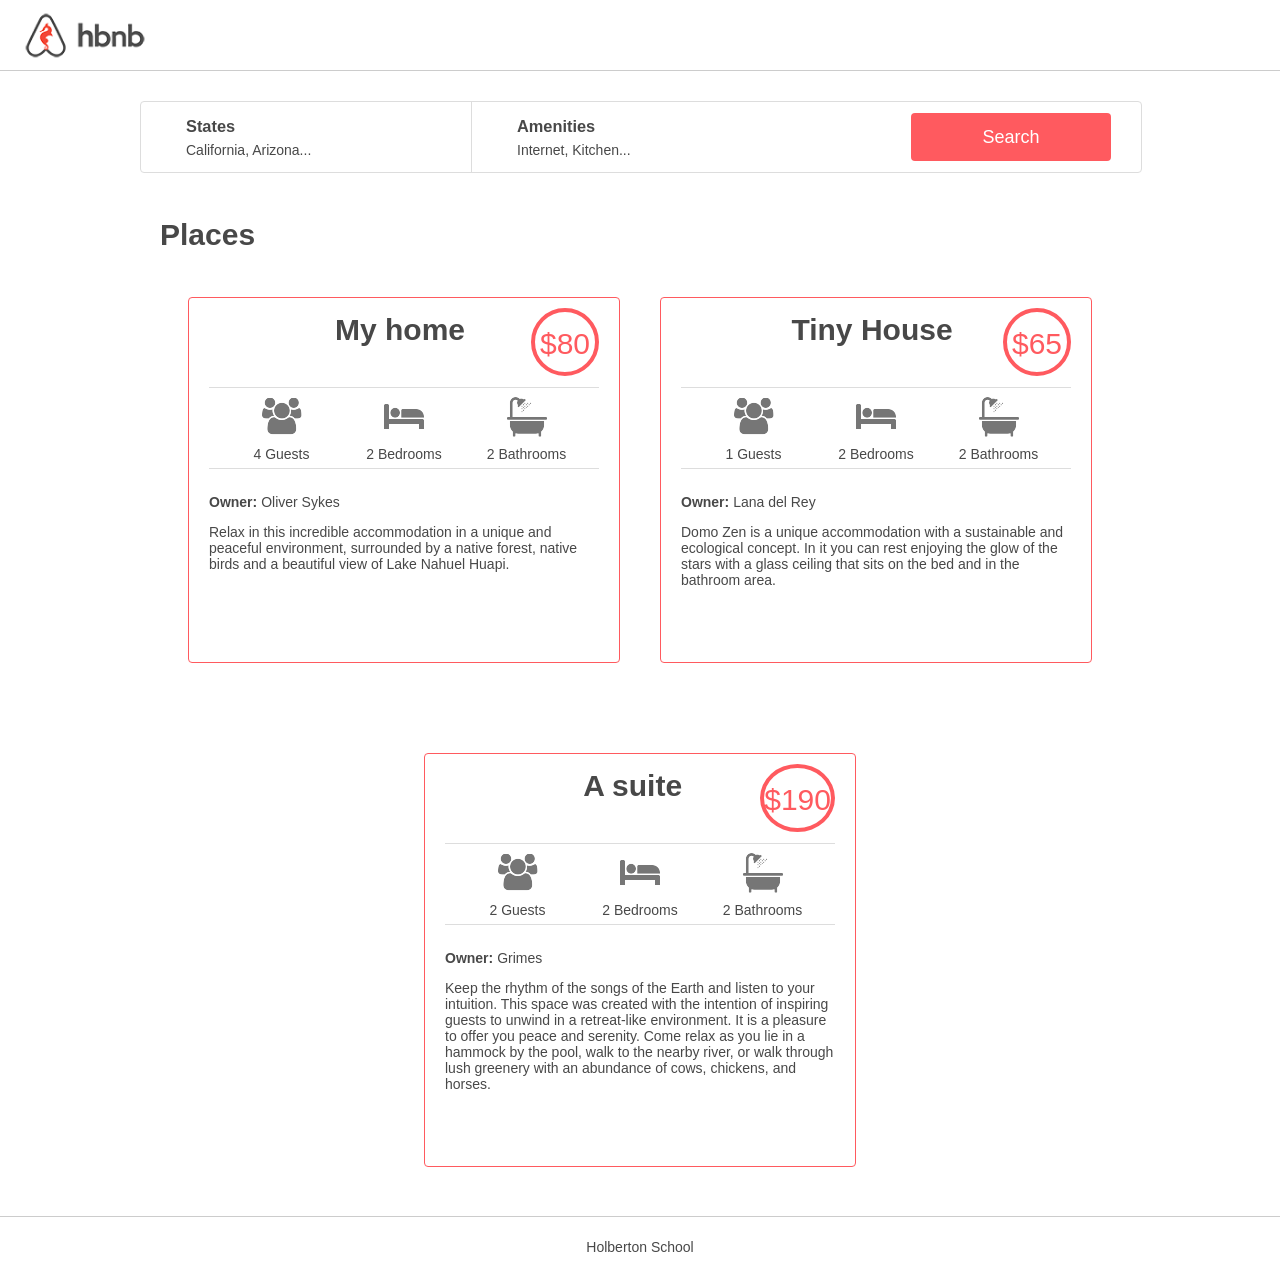
<file: web_static/index.html>
<!DOCTYPE html>
<html lang="en" dir="ltr">

<head>
    <link rel="stylesheet" type="text/css" href="./styles/4-common.css">
    <link rel="stylesheet" type="text/css" href="./styles/3-header.css">
    <link rel="stylesheet" type="text/css" href="./styles/3-footer.css">
    <link rel="stylesheet" type="text/css" href="./styles/6-filters.css">
    <link rel="stylesheet" type="text/css" href="./styles/8-places.css">
    <link rel="icon" type="image/x-icon" href="./images/icon.png">
    <title>AirBnB clone</title>
</head>

<body>
    <header>
    </header>

    <div class="container">
        <section class="filters">

            <div class="locations">
                <h3>States</h3>
                <h4>California, Arizona...</h4>
                <ul class="popover">
                    <h2>Arizona:</h2>
                    <li>Cave Creek</li>
                    <li>Safford</li>

                    <h2 class="new_title">California:</h2>
                    <li>San Francisco </li>
                    <li>Los Altos</li>
                </ul>
            </div>

            <div class="amenities">
                <h3>Amenities</h3>
                <h4>Internet, Kitchen...</h4>
                <ul class="popover">
                    <li>Internet</li>
                    <li>TV</li>
                    <li>Kitchen</li>
                    <li>Iron</li>
                </ul>
            </div>

            <button>Search</button>
        </section>

        <section class="places">
            <h1>Places</h1>

            <div class="all_places">
                <!--First place-->
                <article>
                    <div class="square_header">
                        <div class="empty_div"></div>
                        <h2>My home</h2>
                        <div class="price_by_night">
                            <span class="circle">
                                <p>$80</p>
                            </span>
                        </div>
                    </div>

                    <div class="information">
                        <div class="max_guest">
                            <div class="guest_logo"></div>
                            <p>4 Guests</p>
                        </div>

                        <div class="number_rooms">
                            <div class="rooms_logo"></div>
                            <p>2 Bedrooms</p>
                        </div>

                        <div class="number_bathrooms">
                            <div class="bathrooms_logo"></div>
                            <p>2 Bathrooms</p>
                        </div>
                    </div>

                    <div class="content">
                        <div class="user">
                            <p><strong>Owner: </strong>Oliver Sykes</p>
                        </div>
                        <div class="description">
                            <p>
                                Relax in this incredible accommodation in a unique and peaceful
                                environment, surrounded by a native forest, native birds and a beautiful view of Lake
                                Nahuel
                                Huapi.
                            </p>
                        </div>
                    </div>
                </article>

                <!--Second place-->
                <article>
                    <div class="square_header">
                        <div class="empty_div"></div>
                        <h2>Tiny House</h2>
                        <div class="price_by_night">
                            <span class="circle">
                                <p>$65</p>
                            </span>
                        </div>
                    </div>

                    <div class="information">
                        <div class="max_guest">
                            <div class="guest_logo"></div>
                            <p>1 Guests</p>
                        </div>
                        <div class="number_rooms">
                            <div class="rooms_logo"></div>
                            <p>2 Bedrooms</p>
                        </div>
                        <div class="number_bathrooms">
                            <div class="bathrooms_logo"></div>
                            <p>2 Bathrooms</p>
                        </div>
                    </div>

                    <div class="content">
                        <div class="user">
                            <p><strong>Owner: </strong>Lana del Rey</p>
                        </div>
                        <div class="description">
                            <p>
                                Domo Zen is a unique accommodation with a sustainable and ecological concept. In it you
                                can rest enjoying the glow of the stars with a glass ceiling that sits on the bed and in
                                the bathroom area.
                            </p>
                        </div>
                    </div>
                </article>

                <!--Third place-->
                <article>
                    <div class="square_header">
                        <div class="empty_div"></div>
                        <h2>A suite</h2>
                        <div class="price_by_night">
                            <span class="circle">
                                <p>$190</p>
                            </span>
                        </div>
                    </div>

                    <div class="information">
                        <div class="max_guest">
                            <div class="guest_logo"></div>
                            <p>2 Guests</p>
                        </div>

                        <div class="number_rooms">
                            <div class="rooms_logo"></div>
                            <p>2 Bedrooms</p>
                        </div>

                        <div class="number_bathrooms">
                            <div class="bathrooms_logo"></div>
                            <p>2 Bathrooms</p>
                        </div>
                    </div>

                    <div class="content">
                        <div class="user">
                            <p><strong>Owner: </strong>Grimes</p>
                        </div>
                        <div class="description">
                            <p>
                                Keep the rhythm of the songs of the Earth and listen to your intuition. This space was
                                created with the intention of inspiring guests to unwind in a retreat-like environment.
                                It is a pleasure to offer you peace and serenity. Come relax as you lie in a hammock by
                                the pool, walk to the nearby river, or walk through lush greenery with an abundance of
                                cows, chickens, and horses.
                            </p>
                        </div>
                    </div>
                </article>
            </div>
        </section>
    </div>

    <footer>
        <p class="HBTNfooter">Holberton School</p>
        </div>
    </footer>
</body>

</html>
</file>
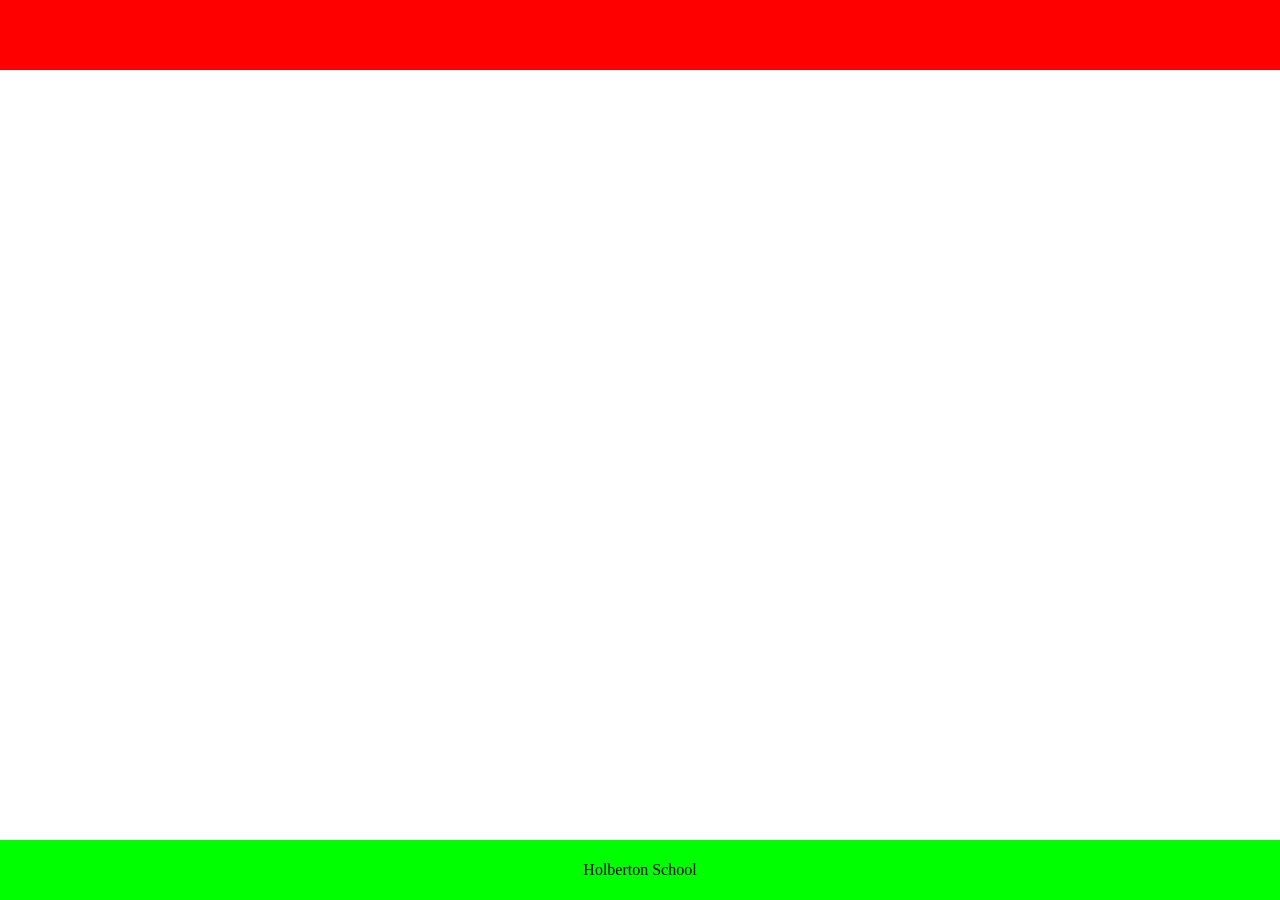
<file: web_static/0-index.html>
<!DOCTYPE html>
<html lang="en" dir="ltr">

<body style="padding: 0; margin: 0">
    <header style="background-color: #FF0000; height: 70px; width: 100%">
    </header>

    <footer>
        <div style="position: absolute; bottom: 0;
                        background-color: #00FF00;
                        height: 60px; width: 100%;
                        display: table;">
                <p style="display: table-cell; text-align: center; vertical-align: middle;">
                    Holberton School</p>
        </div>
    </footer>
</body>

</html>
</file>
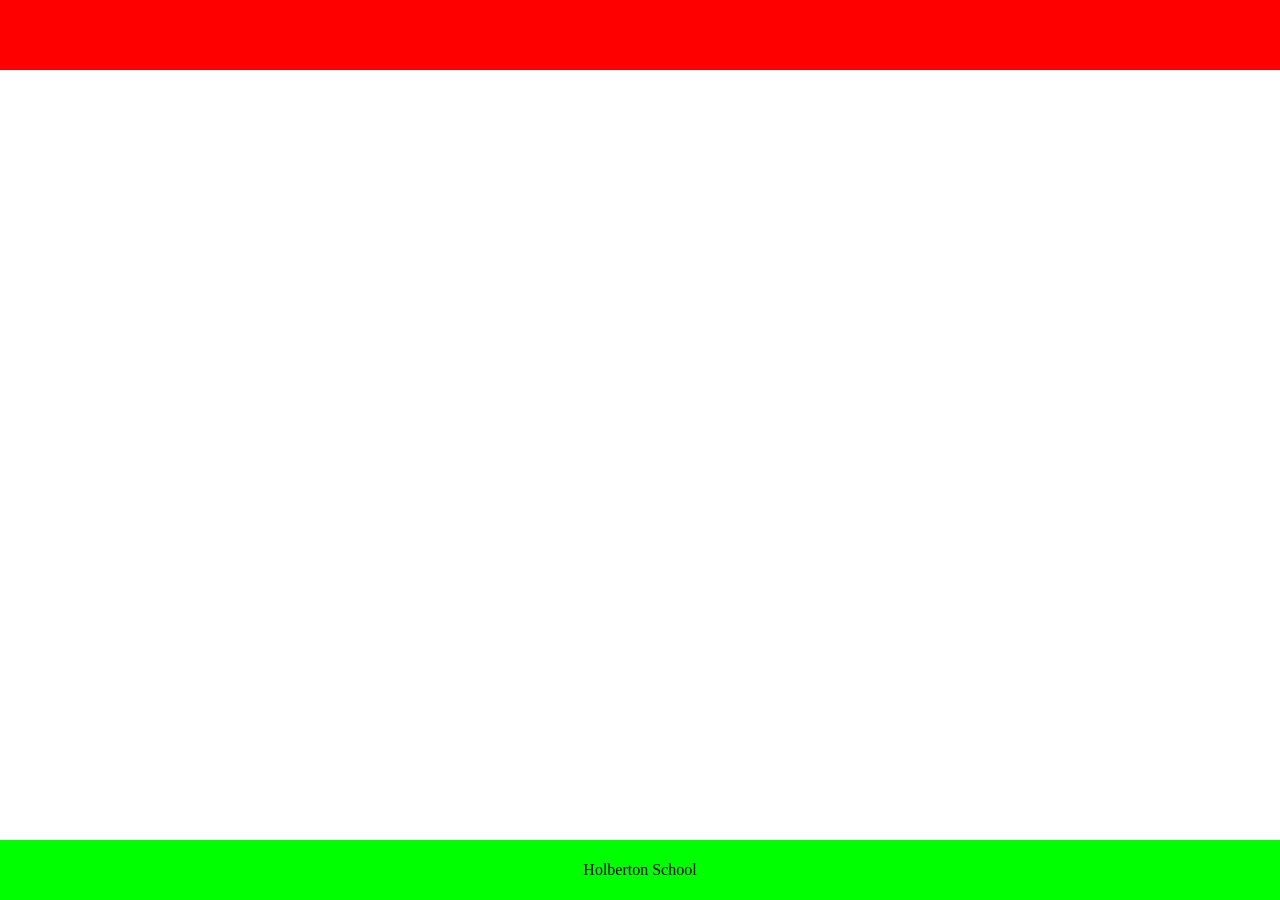
<file: web_static/1-index.html>
<!DOCTYPE html>
<html lang="en" dir="ltr">

<head>
    <style>
        body {
            padding: 0;
            margin: 0
        }

        header {
            background-color: #FF0000;
            height: 70px;
            width: 100%;
        }

        footer {
            position: absolute;
            bottom: 0;
            background-color: #00FF00;
            height: 60px;
            width: 100%;
            display: table;
        }

        .HBTNfooter {
            display: table-cell;
            text-align: center;
            vertical-align: middle;
        }
    </style>
</head>

<body>
    <header>
    </header>

    <footer>
        <p class="HBTNfooter">Holberton School</p>
        </div>
    </footer>
</body>

</html>
</file>
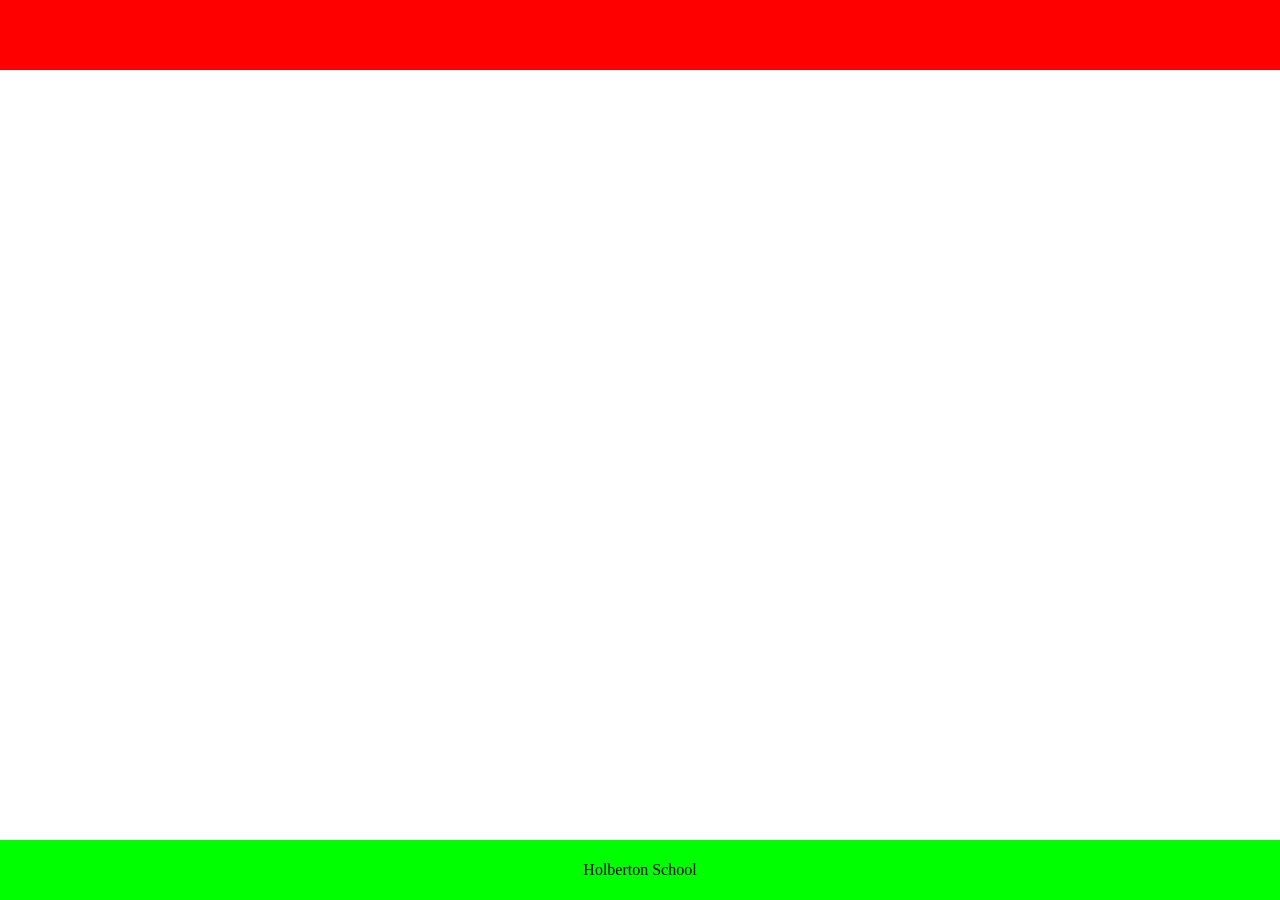
<file: web_static/2-index.html>
<!DOCTYPE html>
<html lang="en" dir="ltr">

<head>
    <link rel="stylesheet" type="text/css" href="./styles/2-common.css">
    <link rel="stylesheet" type="text/css" href="./styles/2-header.css">
    <link rel="stylesheet" type="text/css" href="./styles/2-footer.css">
</head>

<body>
    <header>
    </header>

    <footer>
        <p class="HBTNfooter">Holberton School</p>
        </div>
    </footer>
</body>

</html>
</file>
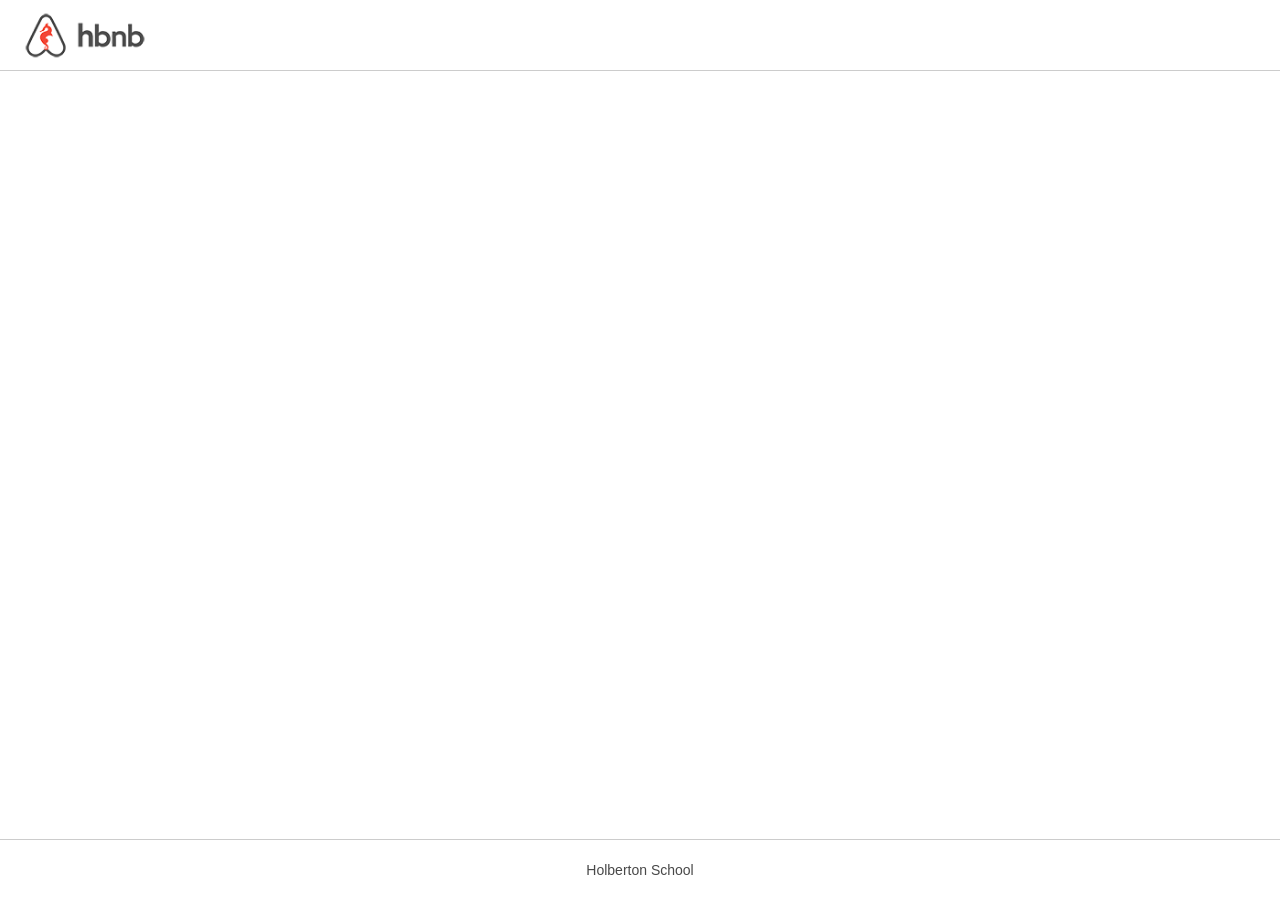
<file: web_static/3-index.html>
<!DOCTYPE html>
<html lang="en" dir="ltr">

<head>
    <link rel="stylesheet" type="text/css" href="./styles/3-common.css">
    <link rel="stylesheet" type="text/css" href="./styles/3-header.css">
    <link rel="stylesheet" type="text/css" href="./styles/3-footer.css">
    <link rel="icon" type="image/x-icon" href="./images/icon.png">
    <title>AirBnB clone</title>
</head>

<body>
    <header>
    </header>

    <footer>
        <p class="HBTNfooter">Holberton School</p>
        </div>
    </footer>
</body>

</html>
</file>
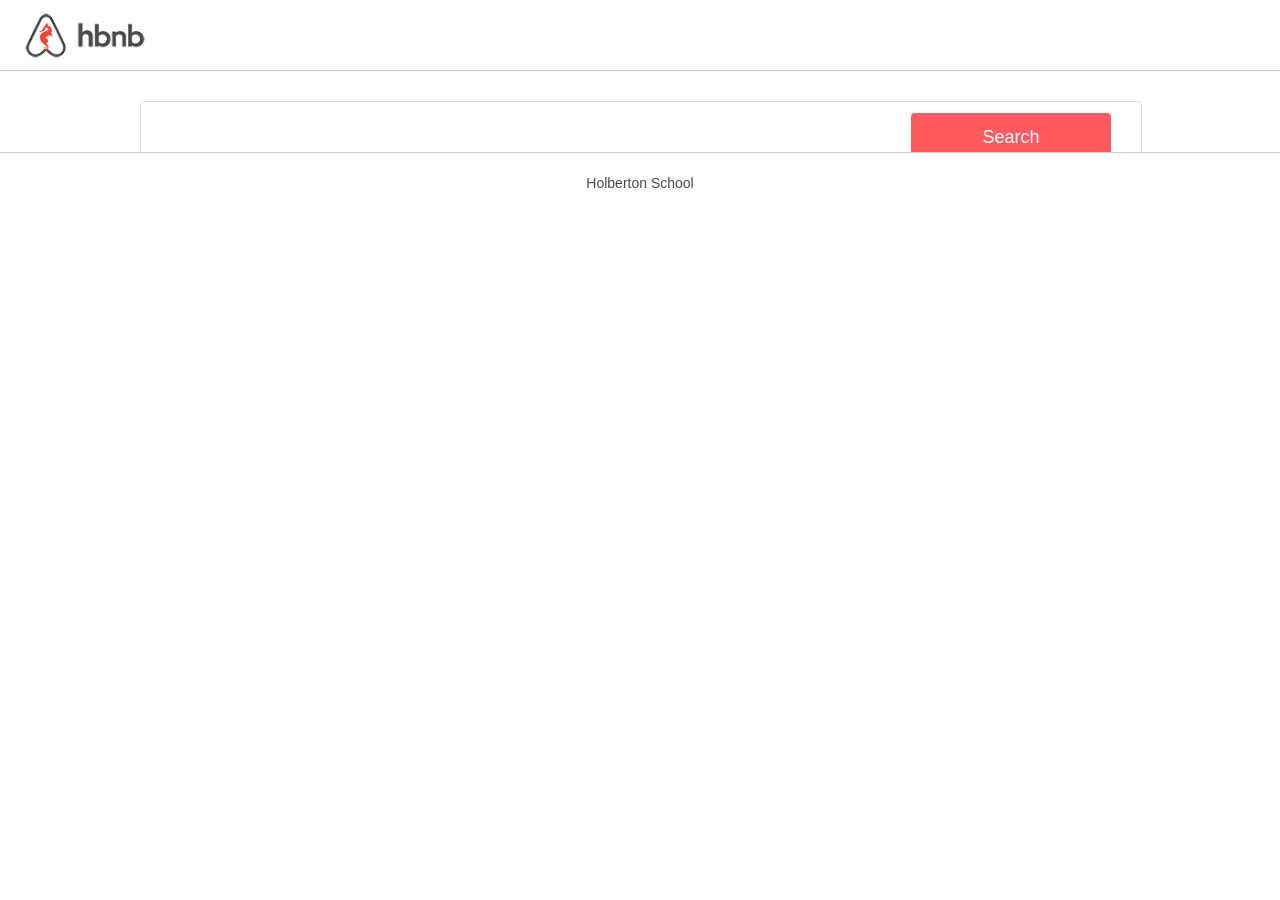
<file: web_static/4-index.html>
<!DOCTYPE html>
<html lang="en" dir="ltr">

<head>
    <link rel="stylesheet" type="text/css" href="./styles/4-common.css">
    <link rel="stylesheet" type="text/css" href="./styles/3-header.css">
    <link rel="stylesheet" type="text/css" href="./styles/3-footer.css">
    <link rel="stylesheet" type="text/css" href="./styles/4-filters.css">
    <link rel="icon" type="image/x-icon" href="./images/icon.png">
    <title>AirBnB clone</title>
</head>

<body>
    <header>
    </header>

    <div class="container">
        <div></div>
        <div></div>
        <section class="filters">
            <button>Search</button>
        </section>
    </div>

    <footer>
        <p class="HBTNfooter">Holberton School</p>
        </div>
    </footer>
</body>

</html>
</file>
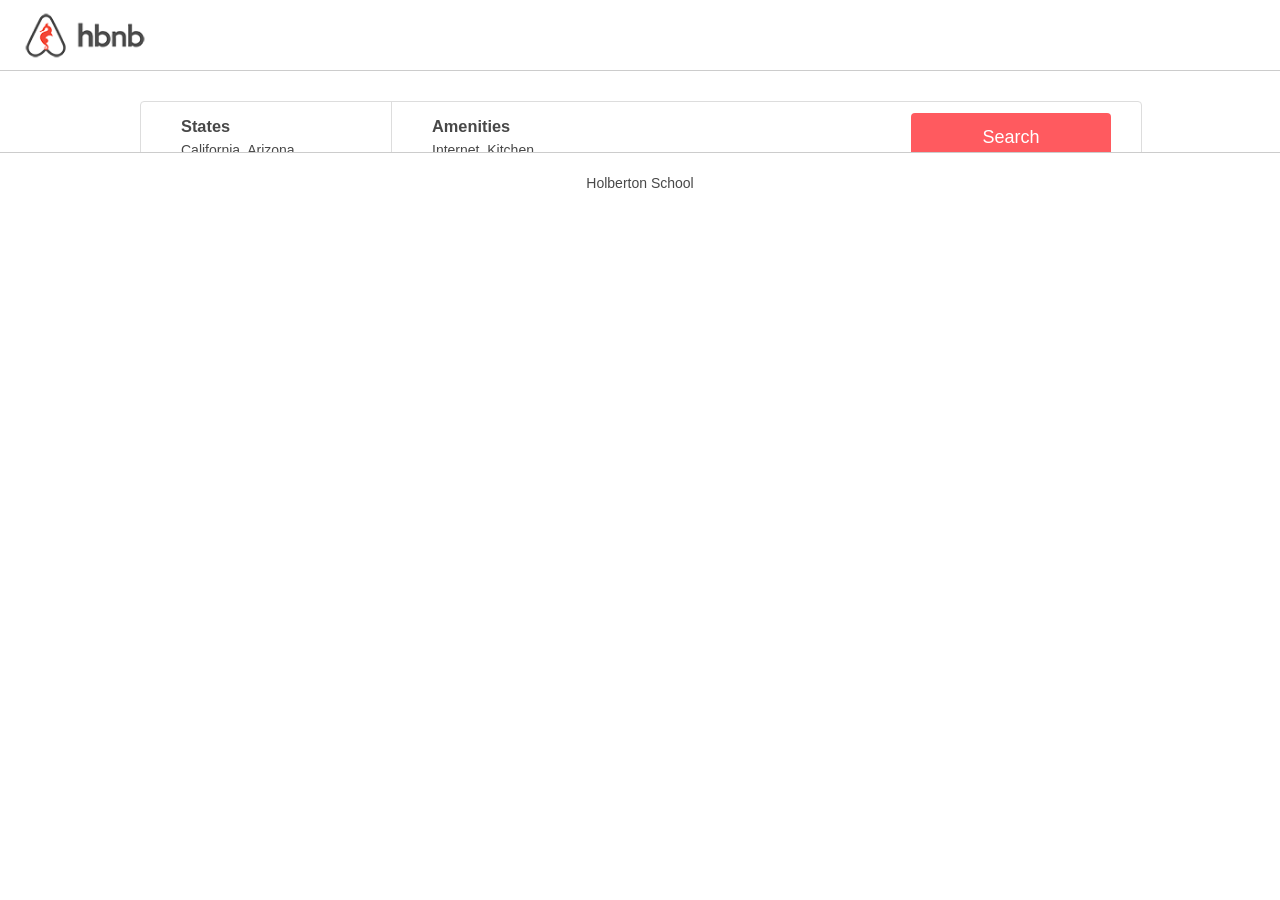
<file: web_static/5-index.html>
<!DOCTYPE html>
<html lang="en" dir="ltr">

<head>
    <link rel="stylesheet" type="text/css" href="./styles/4-common.css">
    <link rel="stylesheet" type="text/css" href="./styles/3-header.css">
    <link rel="stylesheet" type="text/css" href="./styles/3-footer.css">
    <link rel="stylesheet" type="text/css" href="./styles/5-filters.css">
    <link rel="icon" type="image/x-icon" href="./images/icon.png">
    <title>AirBnB clone</title>
</head>

<body>
    <header>
    </header>

    <div class="container">
        <section class="filters">

            <div class="locations">
                <h3>States</h3>
                <h4>California, Arizona...</h4>
            </div>

            <div class="amenities">
                <h3>Amenities</h3>
                <h4>Internet, Kitchen...</h4>
            </div>

            <button>Search</button>
        </section>
    </div>

    <footer>
        <p class="HBTNfooter">Holberton School</p>
        </div>
    </footer>
</body>

</html>
</file>
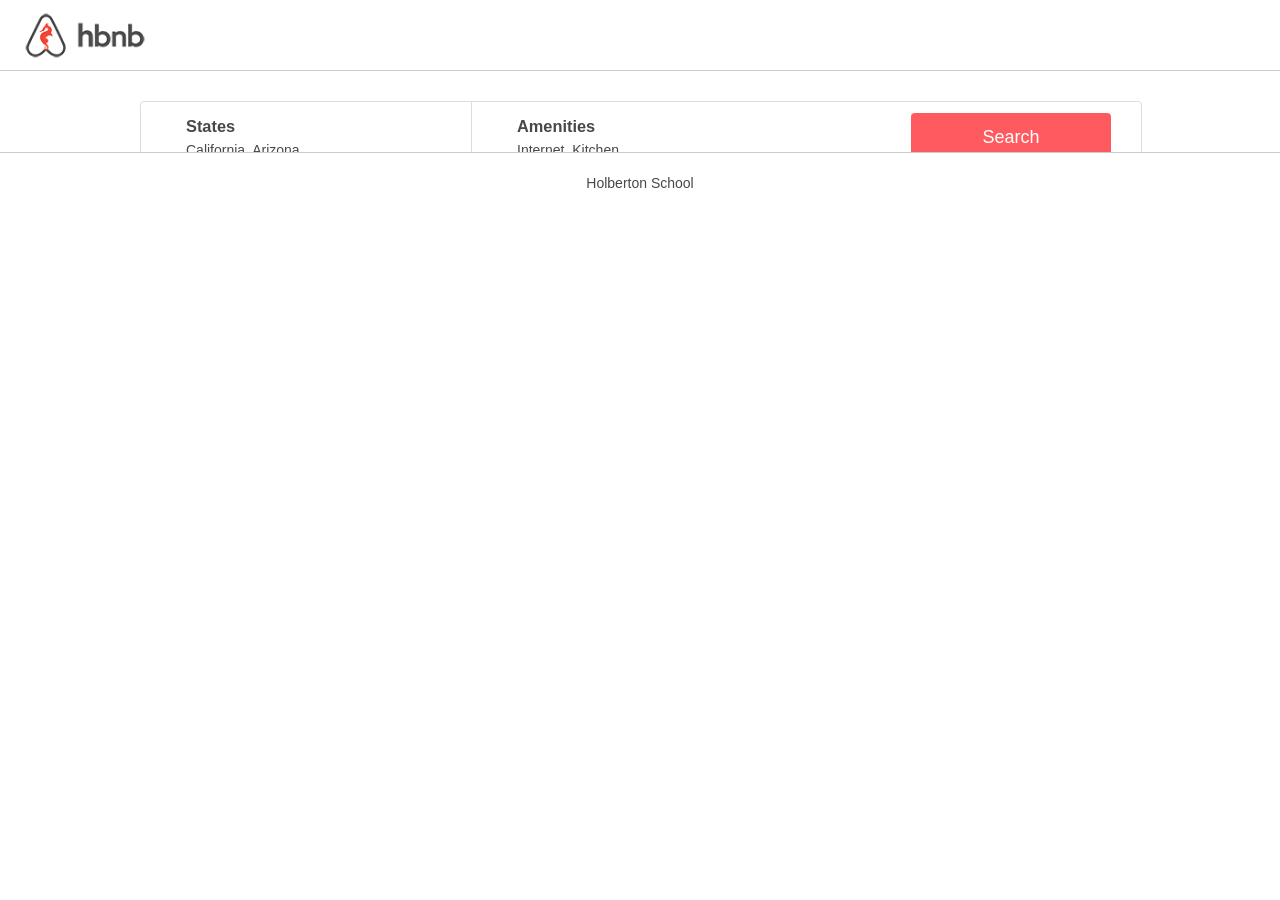
<file: web_static/6-index.html>
<!DOCTYPE html>
<html lang="en" dir="ltr">

<head>
    <link rel="stylesheet" type="text/css" href="./styles/4-common.css">
    <link rel="stylesheet" type="text/css" href="./styles/3-header.css">
    <link rel="stylesheet" type="text/css" href="./styles/3-footer.css">
    <link rel="stylesheet" type="text/css" href="./styles/6-filters.css">
    <link rel="icon" type="image/x-icon" href="./images/icon.png">
    <title>AirBnB clone</title>
</head>

<body>
    <header>
    </header>

    <div class="container">
        <section class="filters">

            <div class="locations">
                <h3>States</h3>
                <h4>California, Arizona...</h4>
                <ul class="popover">
                    <h2>Arizona:</h2>
                    <li>Cave Creek</li>
                    <li>Safford</li>

                    <h2 class="new_title">California:</h2>
                    <li>San Francisco </li>
                    <li>Los Altos</li>
                </ul>
            </div>

            <div class="amenities">
                <h3>Amenities</h3>
                <h4>Internet, Kitchen...</h4>
                <ul class="popover">
                    <li>Internet</li>
                    <li>TV</li>
                    <li>Kitchen</li>
                    <li>Iron</li>
                </ul>
            </div>

            <button>Search</button>
        </section>
    </div>

    <footer>
        <p class="HBTNfooter">Holberton School</p>
        </div>
    </footer>
</body>

</html>
</file>
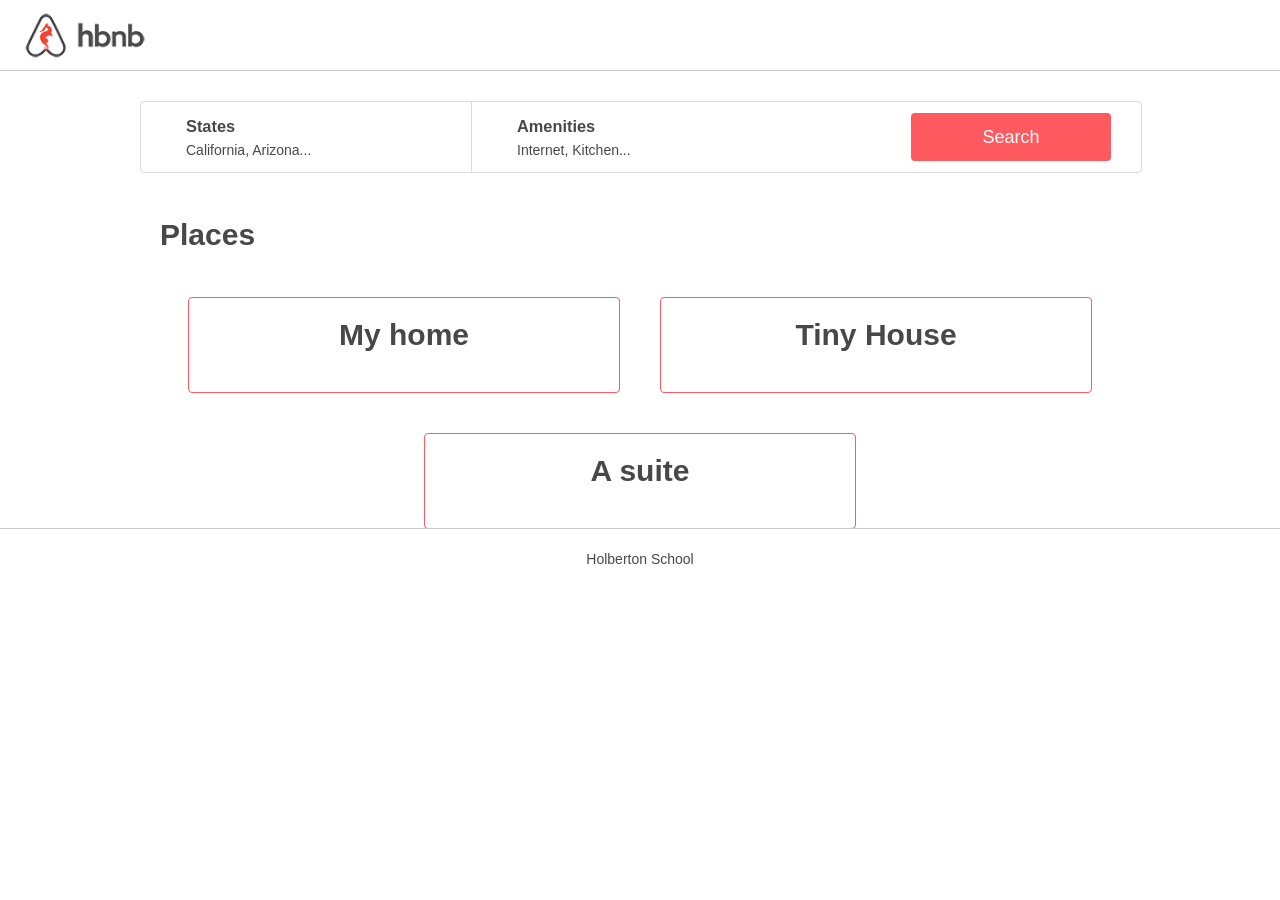
<file: web_static/7-index.html>
<!DOCTYPE html>
<html lang="en" dir="ltr">

<head>
    <link rel="stylesheet" type="text/css" href="./styles/4-common.css">
    <link rel="stylesheet" type="text/css" href="./styles/3-header.css">
    <link rel="stylesheet" type="text/css" href="./styles/3-footer.css">
    <link rel="stylesheet" type="text/css" href="./styles/6-filters.css">
    <link rel="stylesheet" type="text/css" href="./styles/7-places.css">
    <link rel="icon" type="image/x-icon" href="./images/icon.png">
    <title>AirBnB clone</title>
</head>

<body>
    <header>
    </header>

    <div class="container">
        <section class="filters">

            <div class="locations">
                <h3>States</h3>
                <h4>California, Arizona...</h4>
                <ul class="popover">
                    <h2>Arizona:</h2>
                    <li>Cave Creek</li>
                    <li>Safford</li>

                    <h2 class="new_title">California:</h2>
                    <li>San Francisco </li>
                    <li>Los Altos</li>
                </ul>
            </div>

            <div class="amenities">
                <h3>Amenities</h3>
                <h4>Internet, Kitchen...</h4>
                <ul class="popover">
                    <li>Internet</li>
                    <li>TV</li>
                    <li>Kitchen</li>
                    <li>Iron</li>
                </ul>
            </div>

            <button>Search</button>
        </section>

        <section class="places">
            <h1>Places</h1>

            <div class="all_places">
                <article>
                    <h2>My home</h2>
                </article>
                <article>
                    <h2>Tiny House</h2>
                </article>
                <article>
                    <h2>A suite</h2>
                </article>
            </div>
        </section>
    </div>

    <footer>
        <p class="HBTNfooter">Holberton School</p>
        </div>
    </footer>
</body>

</html>
</file>
<file: web_static/styles/4-common.css>
body {
    padding: 0;
    margin: 0;
    color: #484848;
    font-size: 14px;
    font-family: Circular, "Helvetica Neue", Helvetica, Arial, sans-serif;
    /* to keep the footer in the bottom: */
    position: relative;
}

.container {
    max-width: 1000px;
    margin: 30px auto;
    text-align: center;
    padding-bottom: 2.5rem;
    margin-bottom: 0px;
}
</file>
<file: web_static/styles/3-header.css>
header {
    background-color: white;
    background-image: url("./../images/logo.png");
    background-repeat: no-repeat;
    background-position: 20px center;
    background-size: cover;
    background-size: 130px;

    height: 70px;
    width: 100%;
    border-bottom: 1px solid #CCCCCC;
}
</file>
<file: web_static/styles/3-footer.css>
footer {
    position: absolute;
    bottom: 0;
    background-color: white;
    height: 60px;
    width: 100%;
    display: table;
    border-top: 1px solid #CCCCCC;
    margin-bottom: 0px;
}

.HBTNfooter {
    display: table-cell;
    text-align: center;
    vertical-align: middle;
}
</file>
<file: web_static/styles/6-filters.css>
.filters {
    background-color: white;
    height: 70px;
    width: 100%;
    border: 1px solid #DDDDDD;
    border-radius: 4px;
    position: relative;
}

button {
    font-size: 18px;
    background-color: #FF5A5F;
    color: #FFFFFF;
    height: 48px;
    width: 20%;
    border: none;
    border-radius: 4px;
    border-right: 30px;

    position: absolute;
    right: 30px;
    top: 50%;
    transform: translateY(-50%);
}

button:hover {
    opacity: 90%;
}

.filters div {
    height: 100%;
    width: 33%;
    float: left;
    text-align: left;
}

.filters div:first-child {
    border-right: 1px solid #DDDDDD;
}

.filters div h3 {
    font-weight: 600;
    margin-left: 45px;
    margin-bottom: 6px;
    margin-top: 15px;
}

.filters div h4 {
    font-weight: 400;
    font-size: 14px;
    margin-left: 45px;
    margin-top: 0;
    margin-bottom: 0;
}

.popover {
    list-style: none;
    display: none;
    background-color: #FAFAFA;
    border: 1px solid #DDDDDD;
    border-radius: 4px;
    padding-left: 25px;
    padding-top: 25px;
    padding-bottom: 45px;
}

.filters div:hover .popover {
    display: block;
}

.popover h2 {
    margin-bottom: 8px;
    margin-top: 0;
}

.popover li {
    margin-top: 5px;
    margin-bottom: 8px;
    margin-left: 20px;
}

.popover .new_title {
    margin-top: 25px;
}
</file>
<file: web_static/styles/8-places.css>
.places h1 {
    font-size: 30px;
    text-align: left;
    margin-top: 45px;
    margin-left: 20px;
}

.all_places {
    display: flex;
    flex-wrap: wrap;
    justify-content: center;
}

.all_places article {
    flex-basis: 390px;
    padding: 20px;
    margin: 20px;
    border: 1px solid #FF5A5F;
    border-radius: 4px;
    margin-bottom: 70px;
    padding-bottom: 60px;
    padding-top: 10px;
}

.all_places h2 {
    font-size: 30px;
    text-align: center;
    margin-bottom: 40px;
    margin-top: 5px;
}

.information {
    height: 80px;
    border-top: 1px solid #DDDDDD;
    border-bottom: 1px solid #DDDDDD;
    display: flex;
    justify-content: space-evenly;
}

.information p {
    margin-top: 0;
}

.guest_logo {
    background-image: url("./../images/icon_group.png");
    background-repeat: no-repeat;
    background-position: center;
    height: 58px;
    width: 100px;
}

.rooms_logo {
    background-image: url("./../images/icon_bed.png");
    background-repeat: no-repeat;
    background-position: center;
    height: 58px;
    width: 100px;
}

.bathrooms_logo {
    background-image: url("./../images/icon_bath.png");
    background-repeat: no-repeat;
    background-position: center;
    height: 58px;
    width: 100px;
}

.content {
    text-align: left;
    margin-top: 25px;
}

.square_header {
    display: flex;
    justify-content: space-between;
}

.circle {
    height: 60px;
    min-width: 60px;
    border: 4px solid #FF5A5F;
    border-radius: 50%;
    display: inline-block;
    padding-top: 0px;
    align-self: center;
}

.circle p {
    color: #FF5A5F;
    font-size: 30px;
    text-align: center;
    margin-top: 15px;
}

.empty_div {
    height: 60px;
    width: 60px;
}
</file>
<file: web_static/styles/2-common.css>
body {
    padding: 0;
    margin: 0
}
</file>
<file: web_static/styles/2-header.css>
header {
    background-color: #FF0000;
    height: 70px;
    width: 100%;
}
</file>
<file: web_static/styles/2-footer.css>
footer {
    position: absolute;
    bottom: 0;
    background-color: #00FF00;
    height: 60px;
    width: 100%;
    display: table;
}

.HBTNfooter {
    display: table-cell;
    text-align: center;
    vertical-align: middle;
}
</file>
<file: web_static/styles/3-common.css>
body {
    padding: 0;
    margin: 0;
    color: #484848;
    font-size: 14px;
    font-family: Circular, "Helvetica Neue", Helvetica, Arial, sans-serif;
}
</file>
<file: web_static/styles/4-filters.css>
.filters {
    background-color: white;
    height: 70px;
    width: 100%;
    border: 1px solid #DDDDDD;
    border-radius: 4px;
    position: relative;
}

button {
    font-size: 18px;
    background-color: #FF5A5F;
    color: #FFFFFF;
    height: 48px;
    width: 20%;
    border: none;
    border-radius: 4px;
    border-right: 30px;
    
    position: absolute;
    right: 30px;
    top: 50%;
    transform: translateY(-50%);
}

button:hover {
    opacity: 90%;
}
</file>
<file: web_static/styles/5-filters.css>
.filters {
    background-color: white;
    height: 70px;
    width: 100%;
    border: 1px solid #DDDDDD;
    border-radius: 4px;
    position: relative;
}

button {
    font-size: 18px;
    background-color: #FF5A5F;
    color: #FFFFFF;
    height: 48px;
    width: 20%;
    border: none;
    border-radius: 4px;
    border-right: 30px;

    position: absolute;
    right: 30px;
    top: 50%;
    transform: translateY(-50%);
}

button:hover {
    opacity: 90%;
}

.filters div {
    height: 100%;
    width: 25%;
    float: left;
    text-align: left;
}

.filters div:first-child {
    border-right: 1px solid #DDDDDD;
}

.filters div h3 {
    font-weight: 600;
    margin-left: 40px;
    margin-bottom: 6px;
    margin-top: 15px;
}

.filters div h4 {
    font-weight: 400;
    font-size: 14px;
    margin-left: 40px;
    margin-top: 0;
}
</file>
<file: web_static/styles/7-places.css>
.places h1 {
    font-size: 30px;
    text-align: left;
    margin-top: 45px;
    margin-left: 20px;
}

.all_places {
    display: flex;
    flex-wrap: wrap;
    justify-content: center;
}

.all_places article {
    flex-basis: 390px;
    padding: 20px;
    margin: 20px;
    border: 1px solid #FF5A5F;
    border-radius: 4px;
}

.all_places h2 {
    font-size: 30px;
    text-align: center;
    margin-bottom: 20px;
    margin-top: 0px;
}
</file>
